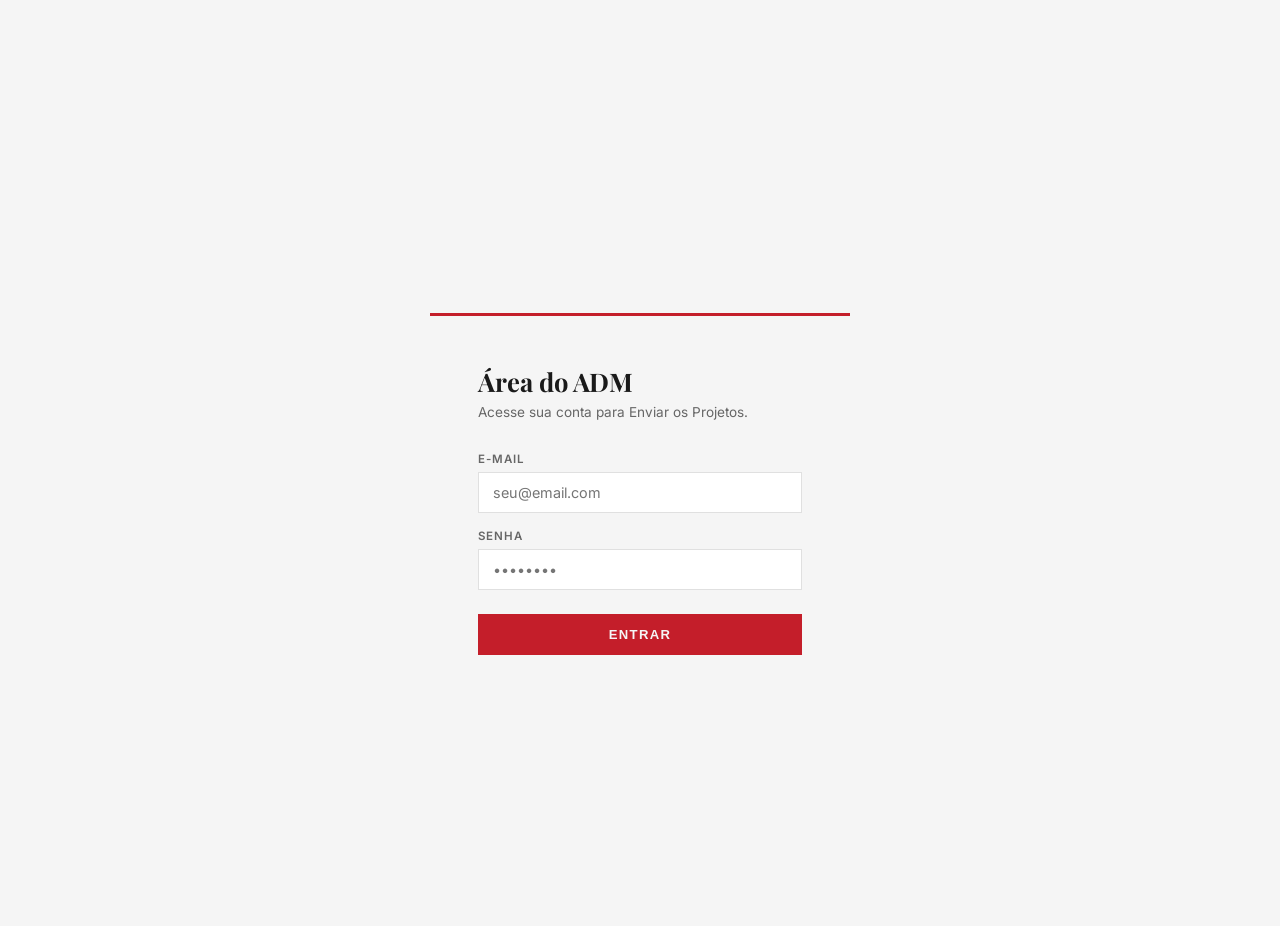
<file: adm.html>
<!DOCTYPE html>
<html lang="pt-BR">
<head>
  <meta charset="UTF-8">
  <meta name="viewport" content="width=device-width, initial-scale=1.0">
  <title>Minas Consultoria — Área do Cliente</title>
  <link href="https://fonts.googleapis.com/css2?family=Playfair+Display:wght@400;600;700&family=Inter:wght@300;400;500;600&display=swap" rel="stylesheet">
  <link rel="stylesheet" href="css/style.css">
  <script src="js/adm.js"></script>
</head>
<body>

  <!-- LOGIN -->
  <div id="page-login" class="page active">
    <div class="login-page">
      <div class="login-box">
        <h2>Área do ADM</h2>
        <p>Acesse sua conta para Enviar os Projetos.</p>

        <div class="login-field">
          <label>E-mail</label>
          <input type="email" id="login-email" placeholder="seu@email.com">
        </div>
        <div class="login-field">
          <label>Senha</label>
          <input type="password" id="login-pass" placeholder="••••••••">
        </div>
        <p class="login-error" id="login-error">E-mail ou senha incorretos.</p>
        <button class="btn-primary btn-full" onclick="doLogin()">Entrar</button>
      </div>
    </div>
  </div>

 <!-- DASHBOARD -->
<div id="page-dashboard" class="page">
  <div class="dashboard">
    <div class="sidebar">
      <div class="sidebar-logo">Minas<span>.</span>ADM</div>
      <div class="sidebar-nav">
        <div class="sidebar-item active" onclick="mostrarAba('clientes')">👥 Clientes</div>
        <div class="sidebar-item" onclick="mostrarAba('upload')">📤 Enviar Resultado</div>
        <div class="sidebar-item" onclick="mostrarAba('projetos')">📁 Todos os Projetos</div>
      </div>
      <div class="sidebar-logout">
        <button class="btn-logout" onclick="doLogout()">Sair</button>
      </div>
    </div>
    <div class="dash-main">
      <div class="dash-header">
        <h2>Painel Administrativo</h2>
        <p>Gerencie clientes e envie resultados de projetos.</p>
      </div>

      <!-- ABA: Clientes -->
      <div id="aba-clientes">
        <table class="clients-table">
          <thead>
            <tr>
              <th>Cliente</th>
              <th>E-mail</th>
              <th>Projetos</th>
              <th>Status</th>
              <th>Ação</th>
            </tr>
          </thead>
          <tbody>
            <tr>
              <td><strong>João Silva</strong></td>
              <td>joao@email.com</td>
              <td>3 projetos</td>
              <td><span class="status-badge ativo">Ativo</span></td>
              <td><button class="btn-sm">Ver Perfil</button></td>
            </tr>
            <tr>
              <td><strong>Construtora BH Ltda</strong></td>
              <td>contato@construtbh.com</td>
              <td>7 projetos</td>
              <td><span class="status-badge ativo">Ativo</span></td>
              <td><button class="btn-sm">Ver Perfil</button></td>
            </tr>
          </tbody>
        </table>
      </div>

      <!-- ABA: Upload -->
      <div id="aba-upload" style="display:none">
        <div class="upload-form">
          <h3>Enviar resultado para cliente</h3>
          <div class="form-field" style="margin-bottom:16px">
            <label>Selecionar Cliente</label>
            <select style="border:1px solid #e0e0e0; padding:10px 14px; font-family:Inter,sans-serif; font-size:0.9rem; width:100%">
              <option>João Silva</option>
              <option>Construtora BH Ltda</option>
            </select>
          </div>
          <div class="form-field" style="margin-bottom:16px">
            <label>Nome do Projeto</label>
            <input type="text" style="border:1px solid #e0e0e0; padding:10px 14px; font-family:Inter,sans-serif; font-size:0.9rem; width:100%" placeholder="Ex: Laudo Estrutural — Residência Centro">
          </div>
          <div class="upload-drop">
            <span>📄</span>
            <p>Clique para selecionar o PDF do projeto</p>
            <p style="font-size:0.75rem; margin-top:4px;">Somente .pdf · Máx. 50 MB</p>
          </div>
          <button class="btn-primary">Enviar para o Cliente</button>
        </div>
      </div>

      <!-- ABA: Projetos -->
      <div id="aba-projetos" style="display:none">
        <table class="clients-table">
          <thead>
            <tr>
              <th>Projeto</th>
              <th>Cliente</th>
              <th>Data</th>
              <th>Tipo</th>
            </tr>
          </thead>
          <tbody>
            <tr>
              <td><strong>Laudo Estrutural — Residência Contorno</strong></td>
              <td>João Silva</td>
              <td>10/06/2025</td>
              <td>Laudo</td>
            </tr>
            <tr>
              <td><strong>Projeto Estrutural — Galpão Industrial</strong></td>
              <td>João Silva</td>
              <td>22/04/2025</td>
              <td>Projeto</td>
            </tr>
          </tbody>
        </table>
      </div>

    </div>
  </div>
</div>
</file>
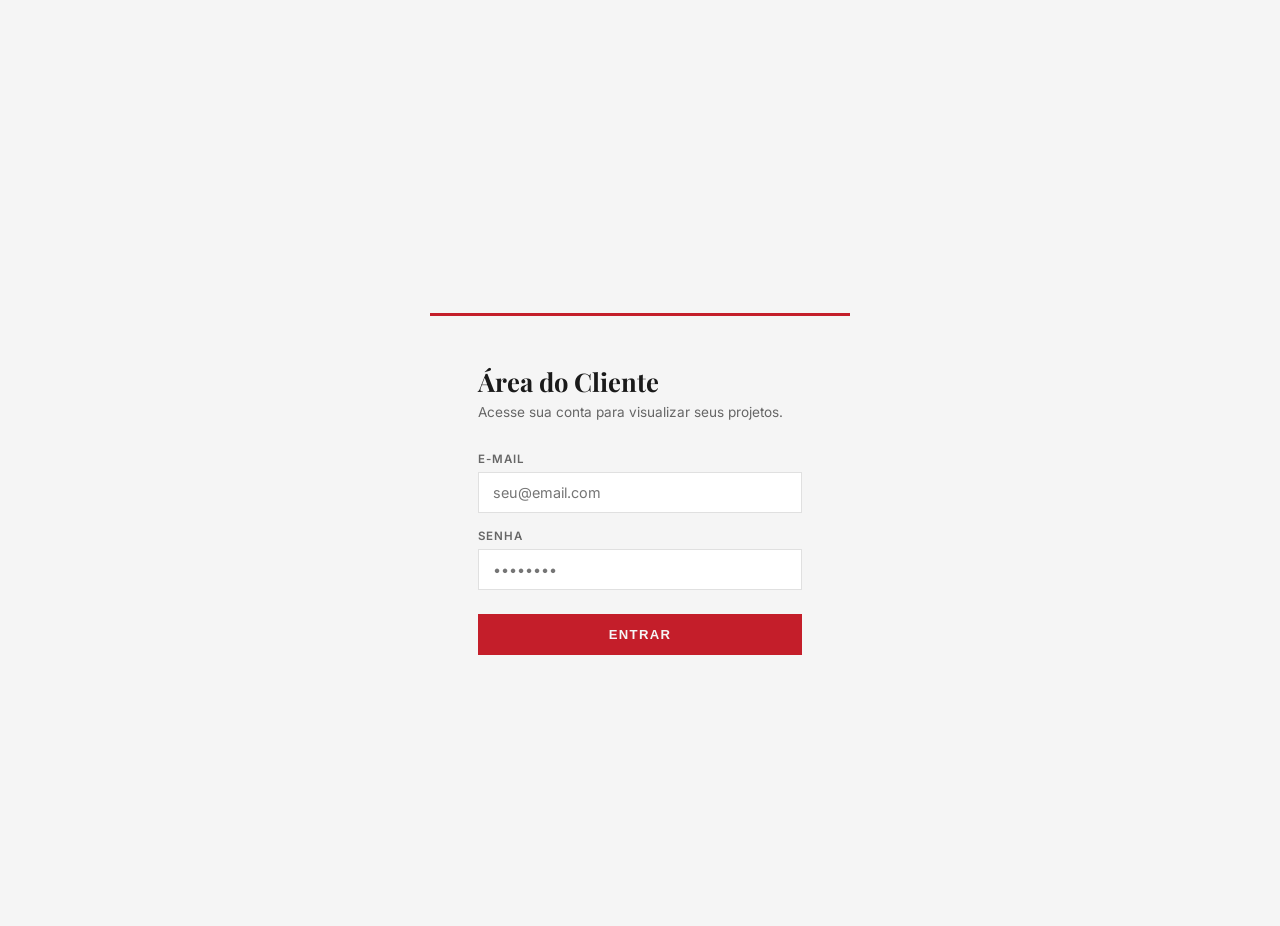
<file: cliente.html>
<!DOCTYPE html>
<html lang="pt-BR">
<head>
  <meta charset="UTF-8">
  <meta name="viewport" content="width=device-width, initial-scale=1.0">
  <title>Minas Consultoria — Área do Cliente</title>
  <link href="https://fonts.googleapis.com/css2?family=Playfair+Display:wght@400;600;700&family=Inter:wght@300;400;500;600&display=swap" rel="stylesheet">
  <link rel="stylesheet" href="css/style.css">
</head>
<body>

  <!-- LOGIN -->
  <div id="page-login" class="page active">
    <div class="login-page">
      <div class="login-box">
        <h2>Área do Cliente</h2>
        <p>Acesse sua conta para visualizar seus projetos.</p>

        <div class="login-field">
          <label>E-mail</label>
          <input type="email" id="login-email" placeholder="seu@email.com">
        </div>
        <div class="login-field">
          <label>Senha</label>
          <input type="password" id="login-pass" placeholder="••••••••">
        </div>
        <p class="login-error" id="login-error">E-mail ou senha incorretos.</p>
        <button class="btn-primary btn-full" onclick="doLogin()">Entrar</button>
      </div>
    </div>
  </div>

  <!-- DASHBOARD -->
  <div id="page-dashboard" class="page">
    <div class="dashboard">
      <div class="sidebar">
        <div class="sidebar-logo">Minas<span>.</span>Portal</div>
        <div class="sidebar-nav">
          <div class="sidebar-item active">📁 Meus Projetos</div>
          <div class="sidebar-item">📄 Documentos</div>
          <div class="sidebar-item">🔔 Notificações</div>
          <div class="sidebar-item">⚙️ Minha Conta</div>
        </div>
        <div class="sidebar-logout">
          <button class="btn-logout" onclick="doLogout()">Sair</button>
        </div>
      </div>
      <div class="dash-main">
        <div class="dash-header">
          <h2>Bem-vindo, Ryan</h2>
          <p>Seus projetos e documentos técnicos estão disponíveis abaixo.</p>
        </div>
        <div class="projects-grid">
          <div class="project-card">
            <span class="project-new">Novo</span>
            <div class="project-card-icon">📋</div>
            <h4>Laudo Estrutural — Residência Contorno</h4>
            <p>Inspeção e análise de patologias. Relatório completo com recomendações técnicas.</p>
            <div class="project-date">Entregue em 10/06/2025 · PDF · 2.4 MB</div>
          </div>
          <div class="project-card">
            <div class="project-card-icon">🏗️</div>
            <h4>Projeto Estrutural — Galpão Industrial</h4>
            <p>Memória de cálculo, plantas de fôrma e detalhamento de armação.</p>
            <div class="project-date">Entregue em 22/04/2025 · PDF · 8.1 MB</div>
          </div>
        </div>
      </div>
    </div>
  </div>

  <script src="js/cliente.js"></script>
</body>
</html>
</file>
<file: css/style.css>
*, *::before, *::after { box-sizing: border-box; margin: 0; padding: 0; }

:root {
  --red: #C41E2A;
  --red-dark: #8C0E16;
  --black: #1A1A1A;
  --gray: #666;
  --light: #F5F5F5;
  --white: rgb(245, 245, 245);
  --rule: 1px solid #E0E0E0;
}

body { font-family: 'Inter', sans-serif; color: var(--black); background: var(--white); }

/* NAV */
nav {
  position: fixed; top: 0; width: 100%; background: var(--white);
  border-bottom: var(--rule); z-index: 100;
  display: flex; align-items: center; justify-content: space-between;
  padding: 0 60px; height: 90px;
}
.logo {
  font-family: 'Playfair Display', serif; font-size: 1.2rem;
  font-weight: 700; letter-spacing: 0.04em; color: var(--black);
  display: flex; align-items: center; gap: 10px;
}
.logo-bar { width: 4px; height: 22px; background: var(--red); display: inline-block; }
.nav-links { display: flex; gap: 36px; list-style: none; }
.nav-links a {
  font-size: 0.82rem; font-weight: 500; letter-spacing: 0.08em;
  text-transform: uppercase; color: var(--gray); text-decoration: none;
  cursor: pointer; transition: color 0.2s; padding-bottom: 2px;
  border-bottom: 2px solid transparent;
}
.nav-links a:hover, .nav-links a.active { color: var(--black); border-bottom-color: var(--red); }
.btn-login {
  font-size: 0.8rem; font-weight: 600; letter-spacing: 0.08em;
  text-transform: uppercase; background: var(--red); color: var(--white);
  border: none; padding: 9px 22px; cursor: pointer; transition: background 0.2s;
}
.btn-login:hover { background: var(--red-dark); }

/* PAGES */
.page { display: none; padding-top: 90px; min-height: 100vh; }
.page.active { display: block; }

/* DIVIDER */
.rule { width: 48px; height: 2px; background: var(--red); margin: 20px 0 28px; }
.rule.center { margin: 20px auto 28px; }

/* ===== HOME ===== */
.hero {
  height: calc(100vh - 64px); display: flex; align-items: center;
  padding: 0 60px; position: relative; overflow: hidden;
  background: var(--white);
}
.hero-content { max-width: 560px; z-index: 2; }
.hero-eyebrow {
  font-size: 0.75rem; font-weight: 600; letter-spacing: 0.16em;
  text-transform: uppercase; color: var(--red); margin-bottom: 20px;
}
.hero h1 {
  font-family: 'Playfair Display', serif; font-size: clamp(2.4rem, 5vw, 4rem);
  font-weight: 700; line-height: 1.12; color: var(--black); margin-bottom: 24px;
}
.hero h1 em { font-style: italic; color: var(--red); }
.hero p { font-size: 1rem; line-height: 1.7; color: var(--gray); max-width: 440px; margin-bottom: 36px; }
.btn-primary {
  display: inline-block; background: var(--red); color: var(--white);
  font-size: 0.82rem; font-weight: 600; letter-spacing: 0.1em;
  text-transform: uppercase; padding: 14px 32px; cursor: pointer;
  border: none; transition: background 0.2s;
}
.btn-primary:hover { background: var(--red-dark); }
.hero-image {
  position: absolute; right: 0; top: 0; bottom: 0; width: 46%;
  background: url('https://images.unsplash.com/photo-1504307651254-35680f356dfd?w=900&q=80') center/cover;
  filter: grayscale(100%);
}
.hero-image::after {
  content: ''; position: absolute; inset: 0;
  background: linear-gradient(to right, var(--white) 0%, transparent 60%);
}

/* stats */
.stats {
  display: flex; gap: 0; border-top: var(--rule); border-bottom: var(--rule);
}
.stat {
  flex: 1; padding: 40px 60px; border-right: var(--rule);
}
.stat:last-child { border-right: none; }
.stat-number {
  font-family: 'Playfair Display', serif; font-size: 2.6rem; font-weight: 700;
  color: var(--black); line-height: 1;
}
.stat-number span { color: var(--red); }
.stat-label { font-size: 0.8rem; color: var(--gray); margin-top: 8px; letter-spacing: 0.04em; }

/* services */
.section{
    padding:80px 60px;
    max-width:1400px;
    margin:auto;
}
.section-eyebrow{
    font-size:.75rem;
    font-weight:600;
    letter-spacing:.18em;
    text-transform:uppercase;
    color:var(--red);
}
.section h2{
    font-family:'Playfair Display', serif;
    font-size:clamp(2rem,4vw,3rem);
    font-weight:700;
    margin-top:12px;
    color:var(--black);
}
.services-grid{
    display:grid;
    grid-template-columns:repeat(auto-fit,minmax(320px,1fr));
    gap:30px;
    margin-top:55px;
}
.service-card{
    background:#fff;
    border-radius:14px;
    padding:38px 32px;
    box-shadow:0 10px 30px rgba(0,0,0,.08);
    border:1px solid #ececec;
    transition:all .35s ease;
    position:relative;
    overflow:hidden;
}
.service-card::before{
    content:"";
    position:absolute;
    top:0;
    left:0;
    width:6px;
    height:100%;
    background:var(--red);
    transform:scaleY(0);
    transform-origin:top;
    transition:.35s;
}
.service-card:hover{
    transform:translateY(-8px);
    box-shadow:0 18px 40px rgba(0,0,0,.14);
}

.service-card:hover::before{
    transform:scaleY(1);
}
.service-card h3{
    font-family:'Playfair Display', serif;
    font-size:1.45rem;
    margin-bottom:18px;
    color:#1b2f4a;
}
.service-card p{
    color:#666;
    line-height:1.8;
    font-size:.95rem;
}
.service-card img{
    width:100%;
    height:170px;
    object-fit:cover;
}


/* ===== QUEM SOMOS ===== */
.about-hero {
  padding: 80px 60px; display: grid; grid-template-columns: 1fr 1fr; gap: 80px; align-items: center;
}
.about-hero img {
  width: 100%; aspect-ratio: 4/3; object-fit: cover; filter: grayscale(100%);
  transition: filter 0.4s;
}
.about-hero img:hover { filter: grayscale(0%); }
.about-text p { font-size: 0.95rem; line-height: 1.8; color: var(--gray); margin-bottom: 16px; }
.team-section { background: var(--light); padding: 80px 60px; }
.team-grid { display: grid; grid-template-columns: repeat(3, 1fr); gap: 32px; margin-top: 48px; }
.team-card { background: var(--white); overflow: hidden; }
.team-photo {
  width: 100%; aspect-ratio: 1; object-fit: cover;
  filter: grayscale(100%); transition: filter 0.4s;
}
.team-photo:hover { filter: grayscale(0%); }
.team-info { padding: 20px; border-top: 2px solid var(--red); }
.team-info h4 { font-size: 0.95rem; font-weight: 600; }
.team-info p { font-size: 0.8rem; color: var(--gray); margin-top: 4px; }

/* ===== TRABALHE CONOSCO ===== */
.jobs-header { padding: 80px 60px 40px; max-width: 700px; }
.jobs-header p { font-size: 0.95rem; line-height: 1.8; color: var(--gray); margin-top: 12px; }
.jobs-list { padding: 0 60px 80px; display: flex; flex-direction: column; gap: 1px; }
.job-item {
  border: var(--rule); padding: 28px 32px;
  display: flex; justify-content: space-between; align-items: center;
  transition: background 0.2s; cursor: pointer;
}
.job-item:hover { background: var(--light); }
.job-title { font-size: 1rem; font-weight: 600; }
.job-meta { font-size: 0.8rem; color: var(--gray); margin-top: 4px; }
.job-tag {
  font-size: 0.72rem; font-weight: 600; letter-spacing: 0.08em;
  text-transform: uppercase; border: 1px solid var(--red); color: var(--red);
  padding: 5px 14px;
}
.form-section { background: var(--light); padding: 60px; }
.form-section h3 { font-family: 'Playfair Display', serif; font-size: 1.4rem; margin-bottom: 8px; }
.form-section p { font-size: 0.88rem; color: var(--gray); margin-bottom: 32px; }
.form-grid { display: grid; grid-template-columns: 1fr 1fr; gap: 16px; max-width: 700px; }
.form-grid.full { grid-template-columns: 1fr; }
.form-field { display: flex; flex-direction: column; gap: 6px; }
.form-field label { font-size: 0.75rem; font-weight: 600; letter-spacing: 0.08em; text-transform: uppercase; color: var(--gray); }
.form-field input, .form-field select, .form-field textarea {
  border: var(--rule); background: var(--white); padding: 10px 14px;
  font-family: 'Inter', sans-serif; font-size: 0.9rem; color: var(--black);
  outline: none; transition: border-color 0.2s;
}
.form-field input:focus, .form-field select:focus, .form-field textarea:focus {
  border-color: var(--red);
}
.form-field textarea { resize: vertical; min-height: 100px; }
.form-submit { margin-top: 20px; }

/* ===== LOGIN ===== */
.login-page {
  min-height: calc(100vh - 64px); display: flex; align-items: center;
  justify-content: center; background: var(--light);
}
.login-box { background: var(--white); width: 420px; padding: 48px; border-top: 3px solid var(--red); }
.login-box h2 { font-family: 'Playfair Display', serif; font-size: 1.6rem; margin-bottom: 6px; }
.login-box p { font-size: 0.85rem; color: var(--gray); margin-bottom: 32px; }
.login-field { display: flex; flex-direction: column; gap: 6px; margin-bottom: 16px; }
.login-field label { font-size: 0.72rem; font-weight: 600; letter-spacing: 0.08em; text-transform: uppercase; color: var(--gray); }
.login-field input {
  border: var(--rule); padding: 11px 14px; font-family: 'Inter', sans-serif;
  font-size: 0.9rem; outline: none; transition: border-color 0.2s;
}
.login-field input:focus { border-color: var(--red); }
.login-error { font-size: 0.82rem; color: var(--red); margin-bottom: 12px; display: none; }
.login-types { display: flex; gap: 0; margin-bottom: 28px; border: var(--rule); }
.login-type-btn {
  flex: 1; padding: 10px; font-size: 0.78rem; font-weight: 600;
  letter-spacing: 0.06em; text-transform: uppercase; background: none;
  border: none; cursor: pointer; color: var(--gray); transition: all 0.2s;
}
.login-type-btn.active { background: var(--red); color: var(--white); }
.btn-full { width: 100%; padding: 13px; margin-top: 8px; }

/* ===== DASHBOARD CLIENTE ===== */
.dashboard { min-height: calc(100vh - 64px); display: flex; }
.sidebar {
  width: 240px; background: var(--black); padding: 40px 0;
  display: flex; flex-direction: column;
}
.sidebar-logo {
  font-family: 'Playfair Display', serif; color: var(--white);
  font-size: 1rem; padding: 0 28px 32px; border-bottom: 1px solid #333;
  letter-spacing: 0.04em;
}
.sidebar-logo span { color: var(--red); }
.sidebar-nav { padding: 24px 0; flex: 1; }
.sidebar-item {
  display: flex; align-items: center; gap: 12px;
  padding: 13px 28px; font-size: 0.85rem; color: #aaa;
  cursor: pointer; transition: all 0.2s; border-left: 3px solid transparent;
}
.sidebar-item:hover, .sidebar-item.active { color: var(--white); border-left-color: var(--red); background: rgba(255,255,255,0.04); }
.sidebar-logout { padding: 28px; border-top: 1px solid #333; }
.btn-logout {
  width: 100%; padding: 10px; background: none; border: 1px solid #444;
  color: #aaa; font-size: 0.78rem; font-weight: 600; letter-spacing: 0.06em;
  text-transform: uppercase; cursor: pointer; transition: all 0.2s;
}
.btn-logout:hover { border-color: var(--red); color: var(--red); }
.dash-main { flex: 1; padding: 48px; overflow-y: auto; }
.dash-header { margin-bottom: 40px; }
.dash-header h2 { font-family: 'Playfair Display', serif; font-size: 1.8rem; }
.dash-header p { font-size: 0.88rem; color: var(--gray); margin-top: 6px; }
.projects-grid { display: grid; grid-template-columns: repeat(auto-fill, minmax(280px, 1fr)); gap: 20px; }
.project-card {
  border: var(--rule); padding: 28px; cursor: pointer;
  transition: all 0.2s; position: relative;
}
.project-card:hover { border-color: var(--red); box-shadow: 0 4px 20px rgba(196,30,42,0.08); }
.project-card-icon { font-size: 1.8rem; margin-bottom: 16px; }
.project-card h4 { font-size: 0.95rem; font-weight: 600; margin-bottom: 6px; }
.project-card p { font-size: 0.8rem; color: var(--gray); line-height: 1.5; }
.project-date { font-size: 0.72rem; color: var(--gray); margin-top: 16px; padding-top: 14px; border-top: var(--rule); letter-spacing: 0.04em; }
.project-new { position: absolute; top: 16px; right: 16px; background: var(--red); color: var(--white); font-size: 0.65rem; font-weight: 600; letter-spacing: 0.1em; text-transform: uppercase; padding: 3px 9px; }

/* ===== DASHBOARD ADM ===== */
.adm-content { padding: 0; }
.adm-tabs { display: flex; border-bottom: var(--rule); margin-bottom: 36px; }
.adm-tab {
  padding: 14px 28px; font-size: 0.82rem; font-weight: 600;
  letter-spacing: 0.06em; text-transform: uppercase; cursor: pointer;
  color: var(--gray); border-bottom: 3px solid transparent; transition: all 0.2s;
}
.adm-tab.active { color: var(--black); border-bottom-color: var(--red); }
.clients-table { width: 100%; border-collapse: collapse; }
.clients-table th {
  font-size: 0.72rem; font-weight: 600; letter-spacing: 0.1em;
  text-transform: uppercase; color: var(--gray); text-align: left;
  padding: 12px 16px; border-bottom: var(--rule); background: var(--light);
}
.clients-table td { padding: 14px 16px; border-bottom: var(--rule); font-size: 0.88rem; }
.clients-table tr:hover td { background: var(--light); }
.status-badge {
  font-size: 0.7rem; font-weight: 600; letter-spacing: 0.08em; text-transform: uppercase;
  padding: 3px 10px; border-radius: 0;
}
.status-badge.ativo { background: #E8F5E9; color: #2E7D32; }
.status-badge.pendente { background: #FFF3E0; color: #E65100; }
.btn-sm {
  font-size: 0.72rem; font-weight: 600; letter-spacing: 0.06em; text-transform: uppercase;
  padding: 6px 14px; border: 1px solid var(--red); color: var(--red);
  background: none; cursor: pointer; transition: all 0.2s;
}
.btn-sm:hover { background: var(--red); color: var(--white); }

.upload-form { max-width: 560px; }
.upload-form h3 { font-family: 'Playfair Display', serif; font-size: 1.3rem; margin-bottom: 24px; }
.upload-drop {
  border: 2px dashed #ccc; padding: 48px 32px; text-align: center;
  margin-bottom: 20px; cursor: pointer; transition: border-color 0.2s;
}
.upload-drop:hover { border-color: var(--red); }
.upload-drop p { color: var(--gray); font-size: 0.88rem; margin-top: 10px; }
.upload-drop span { font-size: 2rem; }

/* TOAST */
.toast {
  position: fixed; bottom: 28px; right: 28px; background: var(--black);
  color: var(--white); padding: 14px 24px; font-size: 0.85rem;
  transform: translateY(80px); opacity: 0; transition: all 0.3s; z-index: 999;
  border-left: 3px solid var(--red);
}
.toast.show { transform: translateY(0); opacity: 1; }

.carousel {
  position: relative;
  width: 100%;
  height: 100%;
}

.carousel-slide {
  position: absolute;
  inset: 0;
  background-size: cover;
  background-position: center;
  opacity: 0;
  transition: opacity 1s ease;
}

.carousel-slide.active {
  opacity: 1;
}

footer#trabalhe-conosco {
  background: var(--black); padding: 80px 60px; color: #fff;
}

footer#trabalhe-conosco h2,
footer#trabalhe-conosco h3,
footer#trabalhe-conosco label,
footer#trabalhe-conosco p {
  color: #fff;
}

footer#trabalhe-conosco .section-eyebrow {
  color: var(--red);
}

footer#trabalhe-conosco input,
footer#trabalhe-conosco select,
footer#trabalhe-conosco textarea {
  background: rgba(255,255,255,0.1);
  border: 1px solid rgba(255,255,255,0.3);
  color: #fff;
}

footer#trabalhe-conosco .form-section {
  background: transparent;
  padding: 0;
  margin-top: 40px;
}

footer#trabalhe-conosco .jobs-header {
  padding: 0 0 40px 0;
}
</file>
